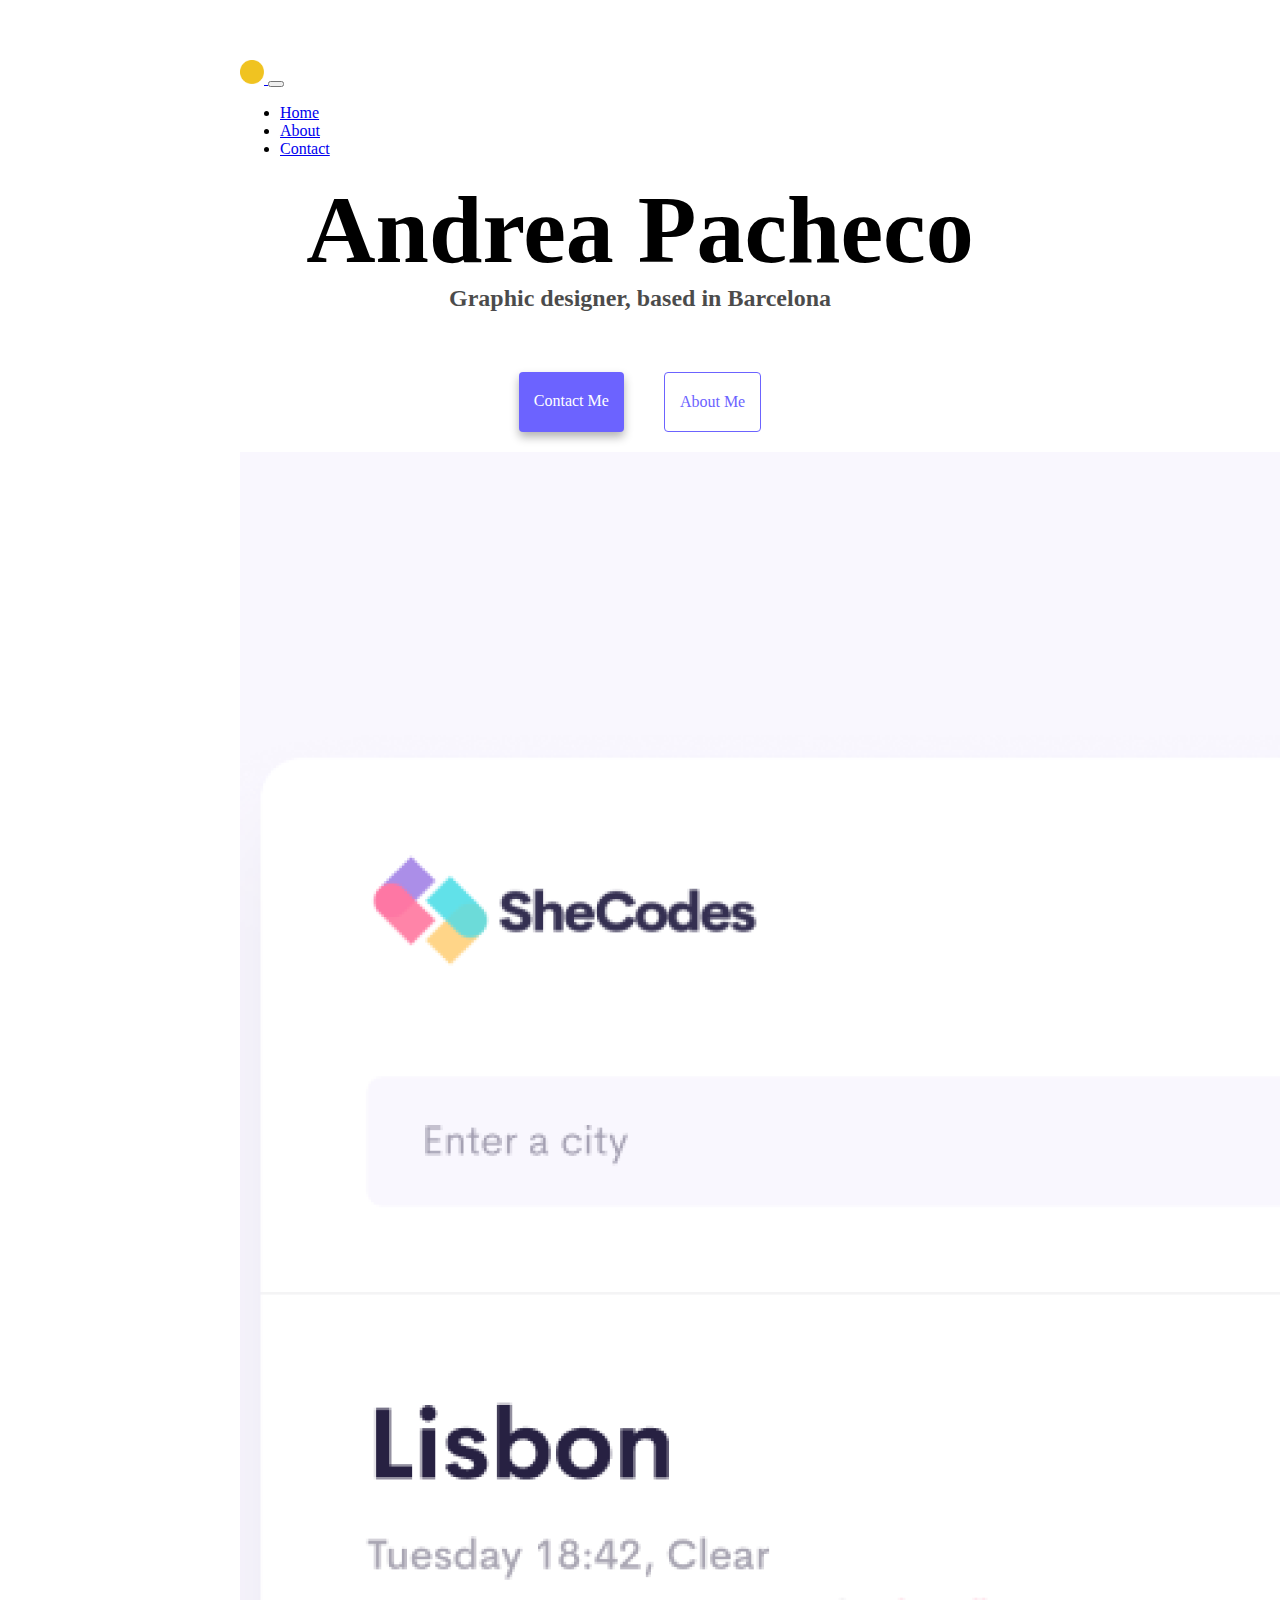
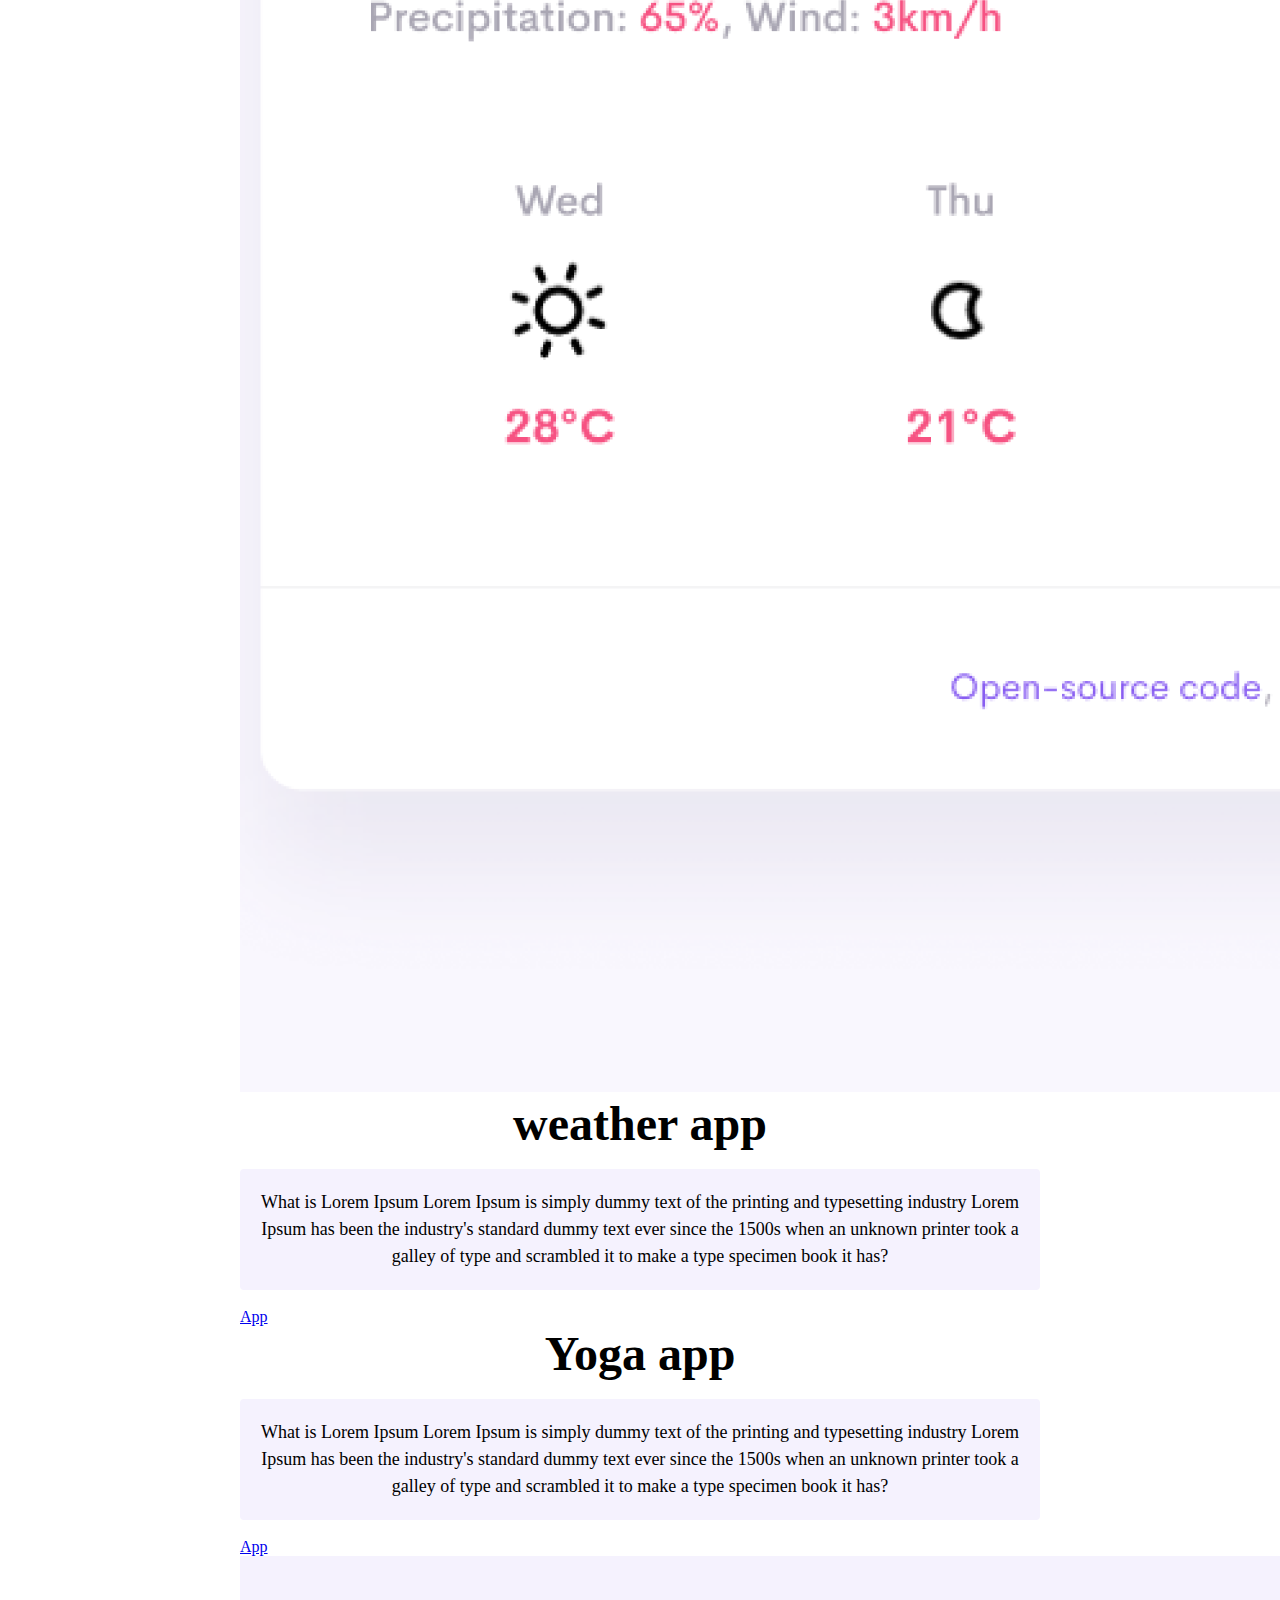
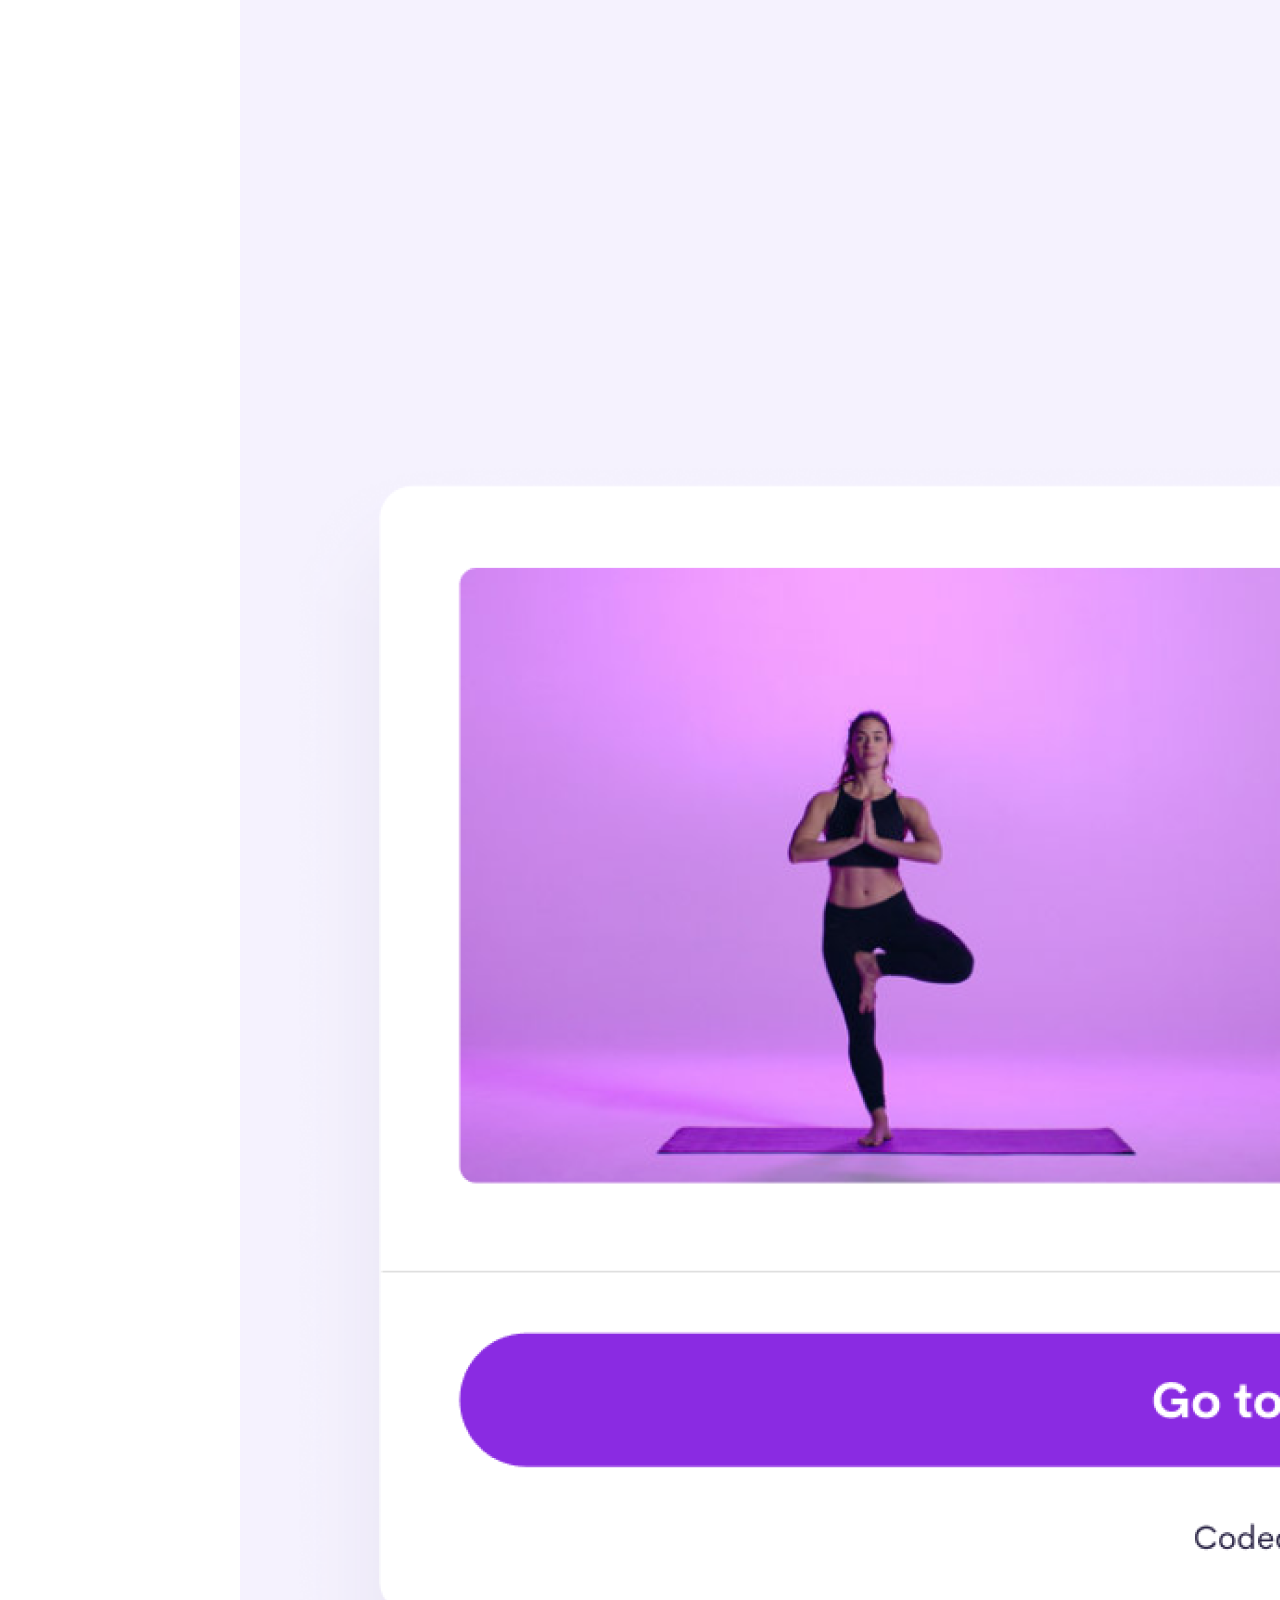
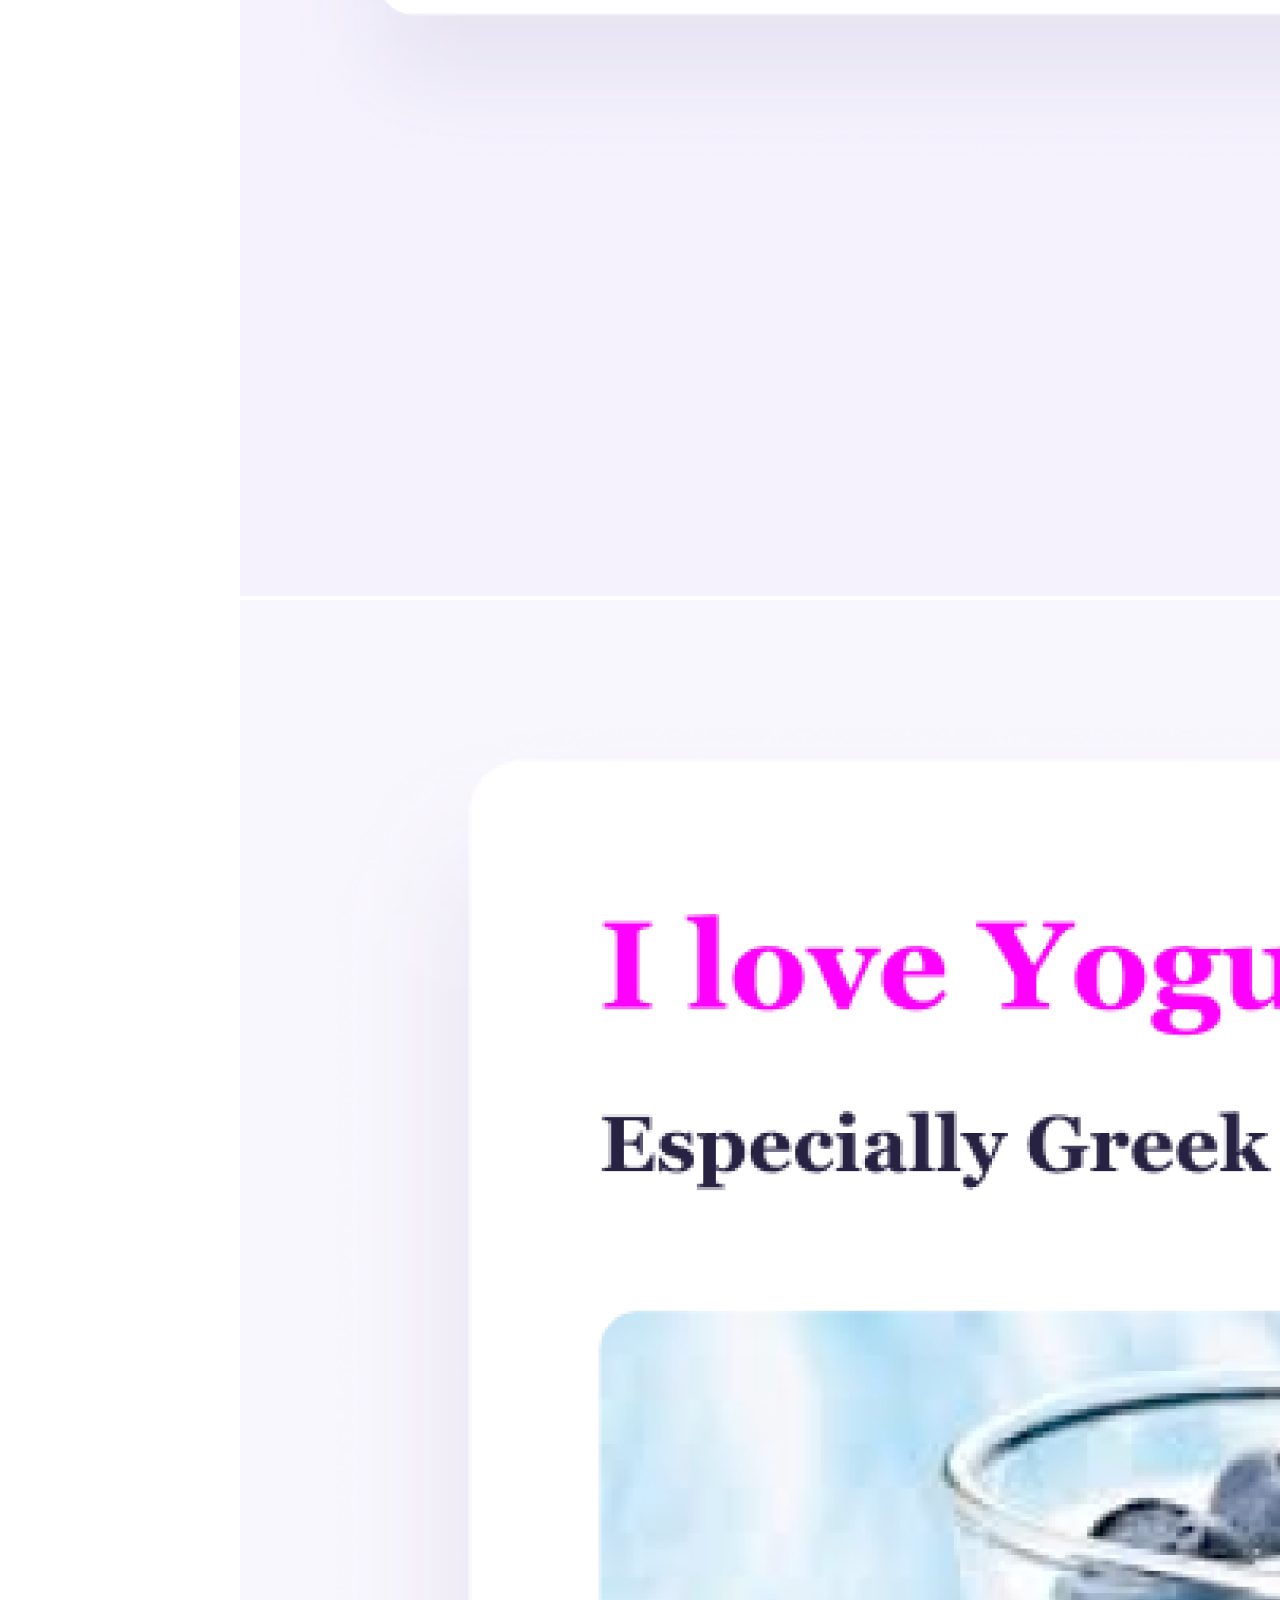
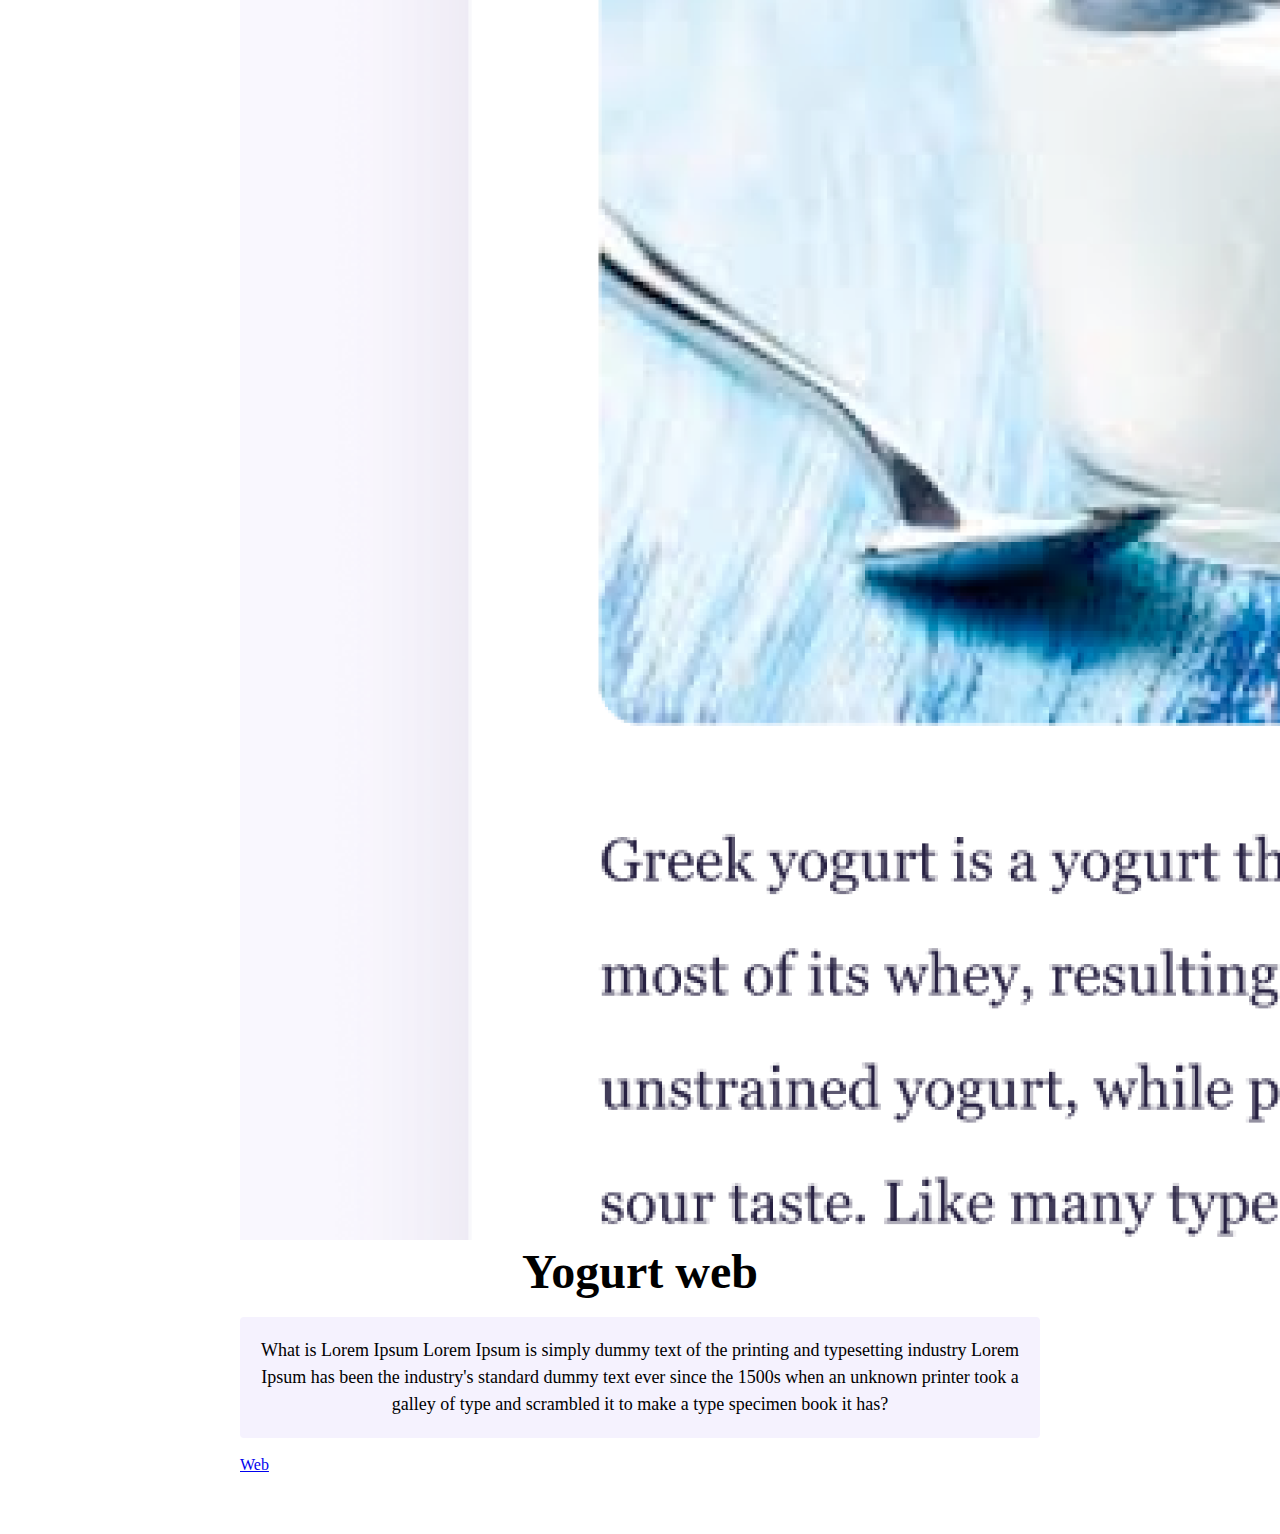
<file: index.html>
<!DOCTYPE html>
<html lang="en">
  <head>
    <meta charset="UTF-8" />
    <meta http-equiv="X-UA-Compatible" content="IE=edge" />
    <meta name="viewport" content="width=device-width, initial-scale=1.0" />
    <link
      href="https://cdn.jsdelivr.net/npm/bootstrap@5.0.0-beta3/dist/css/bootstrap.min.css"
      rel="stylesheet"
      integrity="sha384-eOJMYsd53ii+scO/bJGFsiCZc+5NDVN2yr8+0RDqr0Ql0h+rP48ckxlpbzKgwra6"
      crossorigin="anonymous"
    />
    <script
      src="https://cdn.jsdelivr.net/npm/bootstrap@5.0.0-beta3/dist/js/bootstrap.bundle.min.js"
      integrity="sha384-JEW9xMcG8R+pH31jmWH6WWP0WintQrMb4s7ZOdauHnUtxwoG2vI5DkLtS3qm9Ekf"
      crossorigin="anonymous"
    ></script>
    <meta name="description" content="Andrea Pacheco Multidisciplinary Graphic designer based in bacerlona">
    <title>ANDREA PACHECO Multidisciplinary Graphic designer</title>
    <link rel="stylesheet" href="style.css" />
  </head>
  <body>
    <nav class="navbar navbar-expand-lg navbar-light bg-light fixed-top">
      <div class="container-fluid">
        <a class="navbar-brand" href="#">
          <img src="images/icon-logo.png" alt="logo-andreapacheco" alt height="24" class="navbar-logo" />
        </a>

        <button
          class="navbar-toggler"
          type="button"
          data-bs-toggle="collapse"
          data-bs-target="#navbarNav"
          aria-controls="navbarNav"
          aria-expanded="true"
          aria-label="Toggle navigation"
        >
          <span class="navbar-toggler-icon"></span>
        </button>
        <div class="collapse navbar-collapse" id="navbarNav" style>
          <ul class="navbar-nav">
            <li class="nav-item">
              <a class="nav-link active" aria-current="page" href="index.html"
                >Home</a
              >
            </li>
            <li class="nav-item">
              <a class="nav-link" href="about.html">About</a>
            </li>
            <li class="nav-item">
              <a class="nav-link" href="about.html#contact">Contact</a>
            </li>
          </ul>
        </div>
      </div>
    </nav>
    <h1>Andrea Pacheco</h1>
    <h3>Graphic designer, based in Barcelona</h3>
    <div class="navigation-links">
      <a href="about.html#contact" class="contact-link">Contact me</a>
      <a href="about.html" class="about-link">About me</a>
    </div>

    <div class="container">
      <div class="row">
        <div class="col-sm-6">
          <img src="images/weather.png" alt="weather-app" class="img-fluid rounded d-none d-sm-block"/>
        </div>
        <div class="col-sm-6">
          <h2 class="mb-3">weather app</h2>
          <p>
            What is Lorem Ipsum Lorem Ipsum is simply dummy text of the printing
            and typesetting industry Lorem Ipsum has been the industry's
            standard dummy text ever since the 1500s when an unknown printer
            took a galley of type and scrambled it to make a type specimen book
            it has?
          </p>

          <div class="mt-5">
            <a href="#" class="primary-link" title="weather-app"> App</a>
          </div>
        </div>
      </div>
      <div class="row mt-5">
        <div class="col-sm-6">
          <h2 class="mb-3">Yoga app</h2>
          <p>
            What is Lorem Ipsum Lorem Ipsum is simply dummy text of the printing
            and typesetting industry Lorem Ipsum has been the industry's
            standard dummy text ever since the 1500s when an unknown printer
            took a galley of type and scrambled it to make a type specimen book
            it has?
          </p>
          <div class="mt-5">
            <a href="#" class="primary-link" title="yoga-app" > App</a>
          </div>
        </div>
        <div class="col-sm-6">
          <img src="images/yoga.png" alt="yoga-app" class="img-fluid rounded d-none d-sm-block" />
        </div>
      </div>

      <div class="row mt-5">
        <div class="col-sm-6">
          <img src="images/yogurt.png" alt="yogurt-web" class="img-fluid rounded d-none d-sm-block" />
        </div>
        <div class="col-sm-6">
          <h2 class="mb-3">Yogurt web</h2>
          <p>
            What is Lorem Ipsum Lorem Ipsum is simply dummy text of the printing
            and typesetting industry Lorem Ipsum has been the industry's
            standard dummy text ever since the 1500s when an unknown printer
            took a galley of type and scrambled it to make a type specimen book
            it has?
          </p>
          <div class="mt-5">
            <a href="#" class="primary-link" title="yogurt-web"> Web</a>
          </div>
        </div>
      </div>
    </div>
  </body>
</html>
</file>
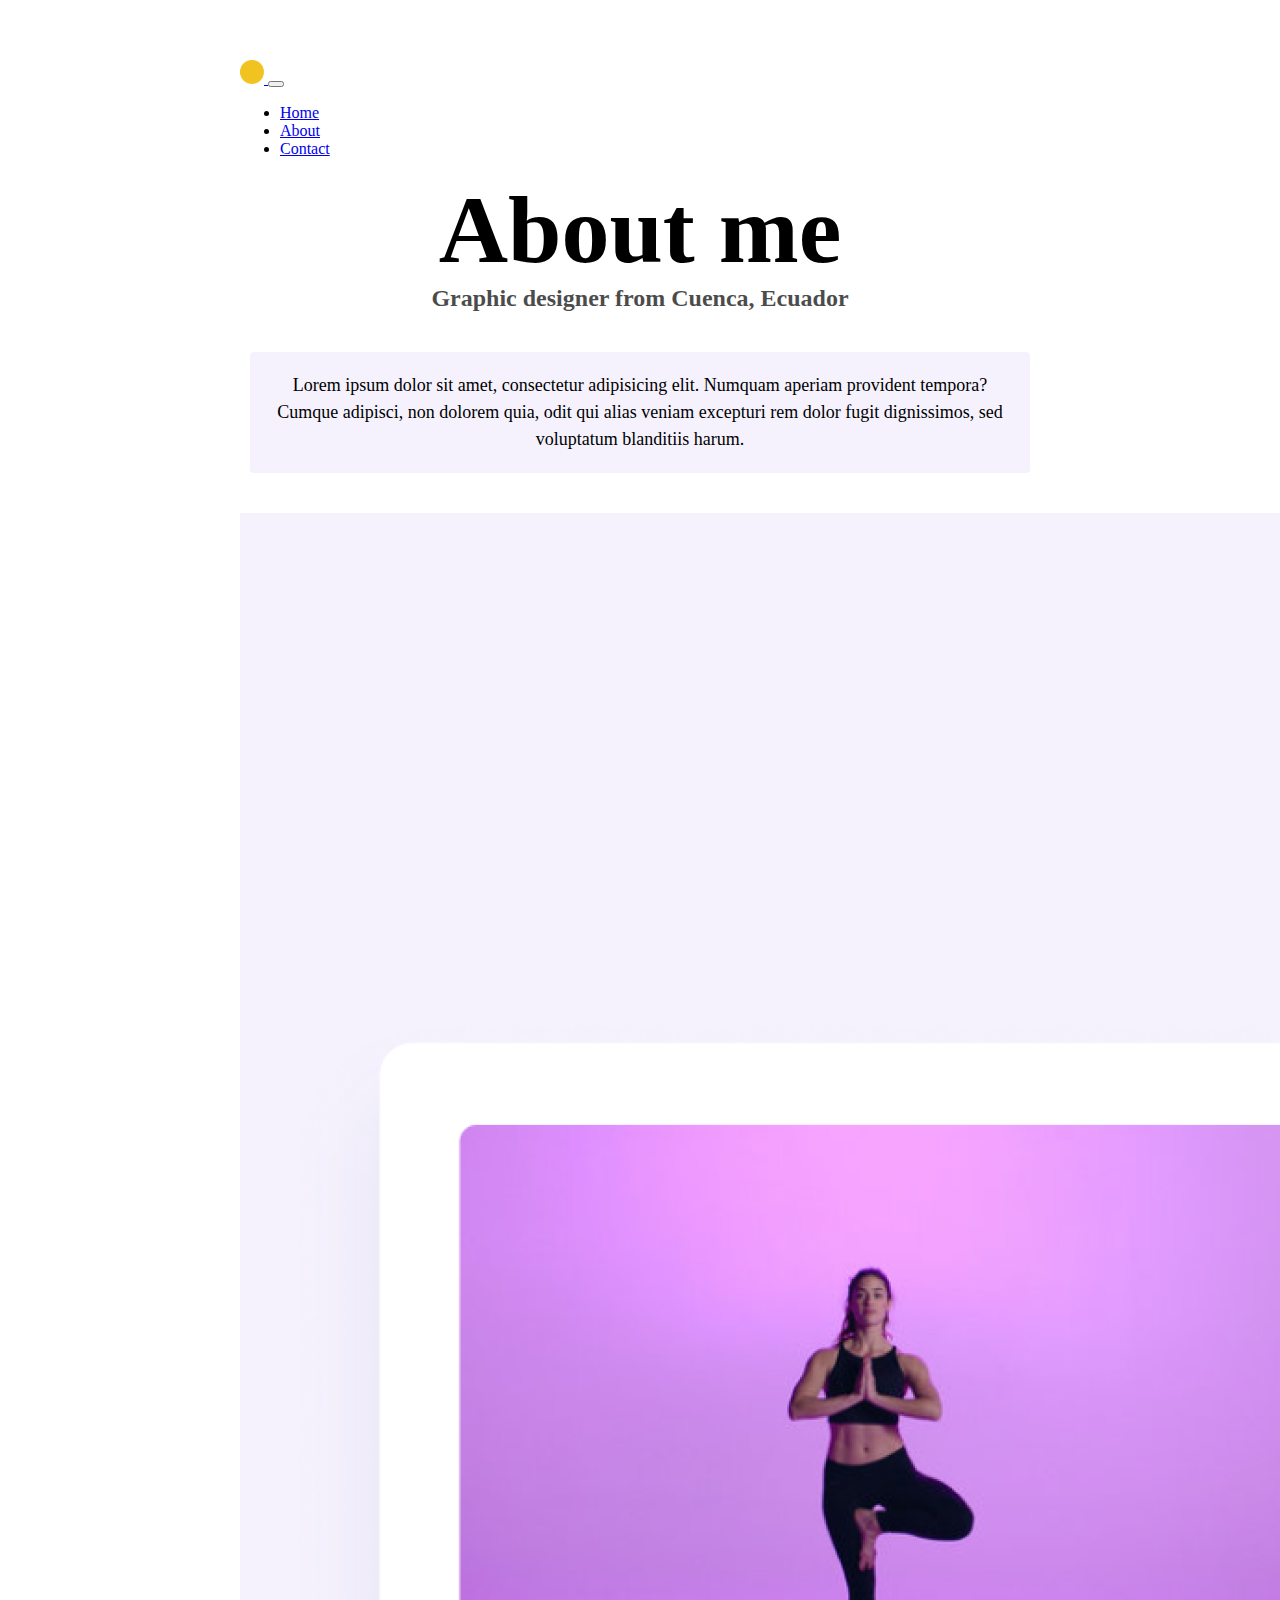
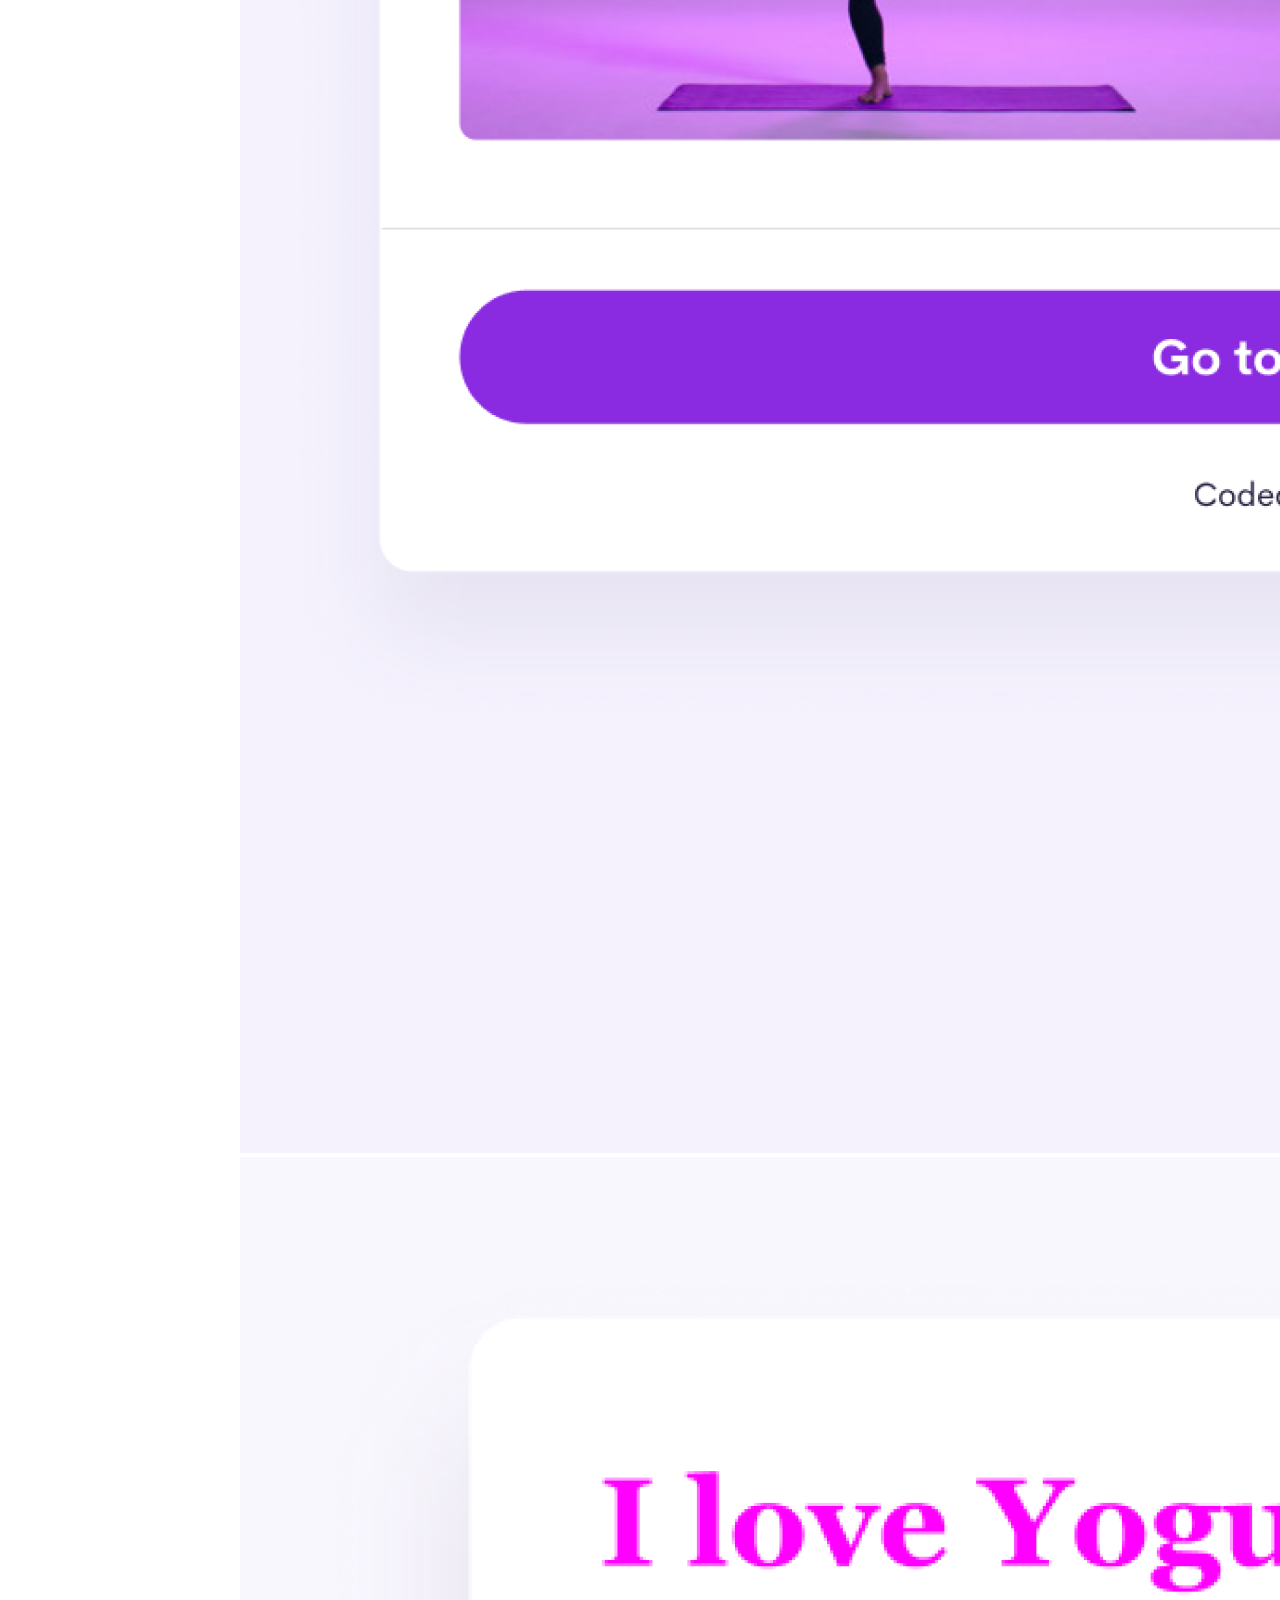
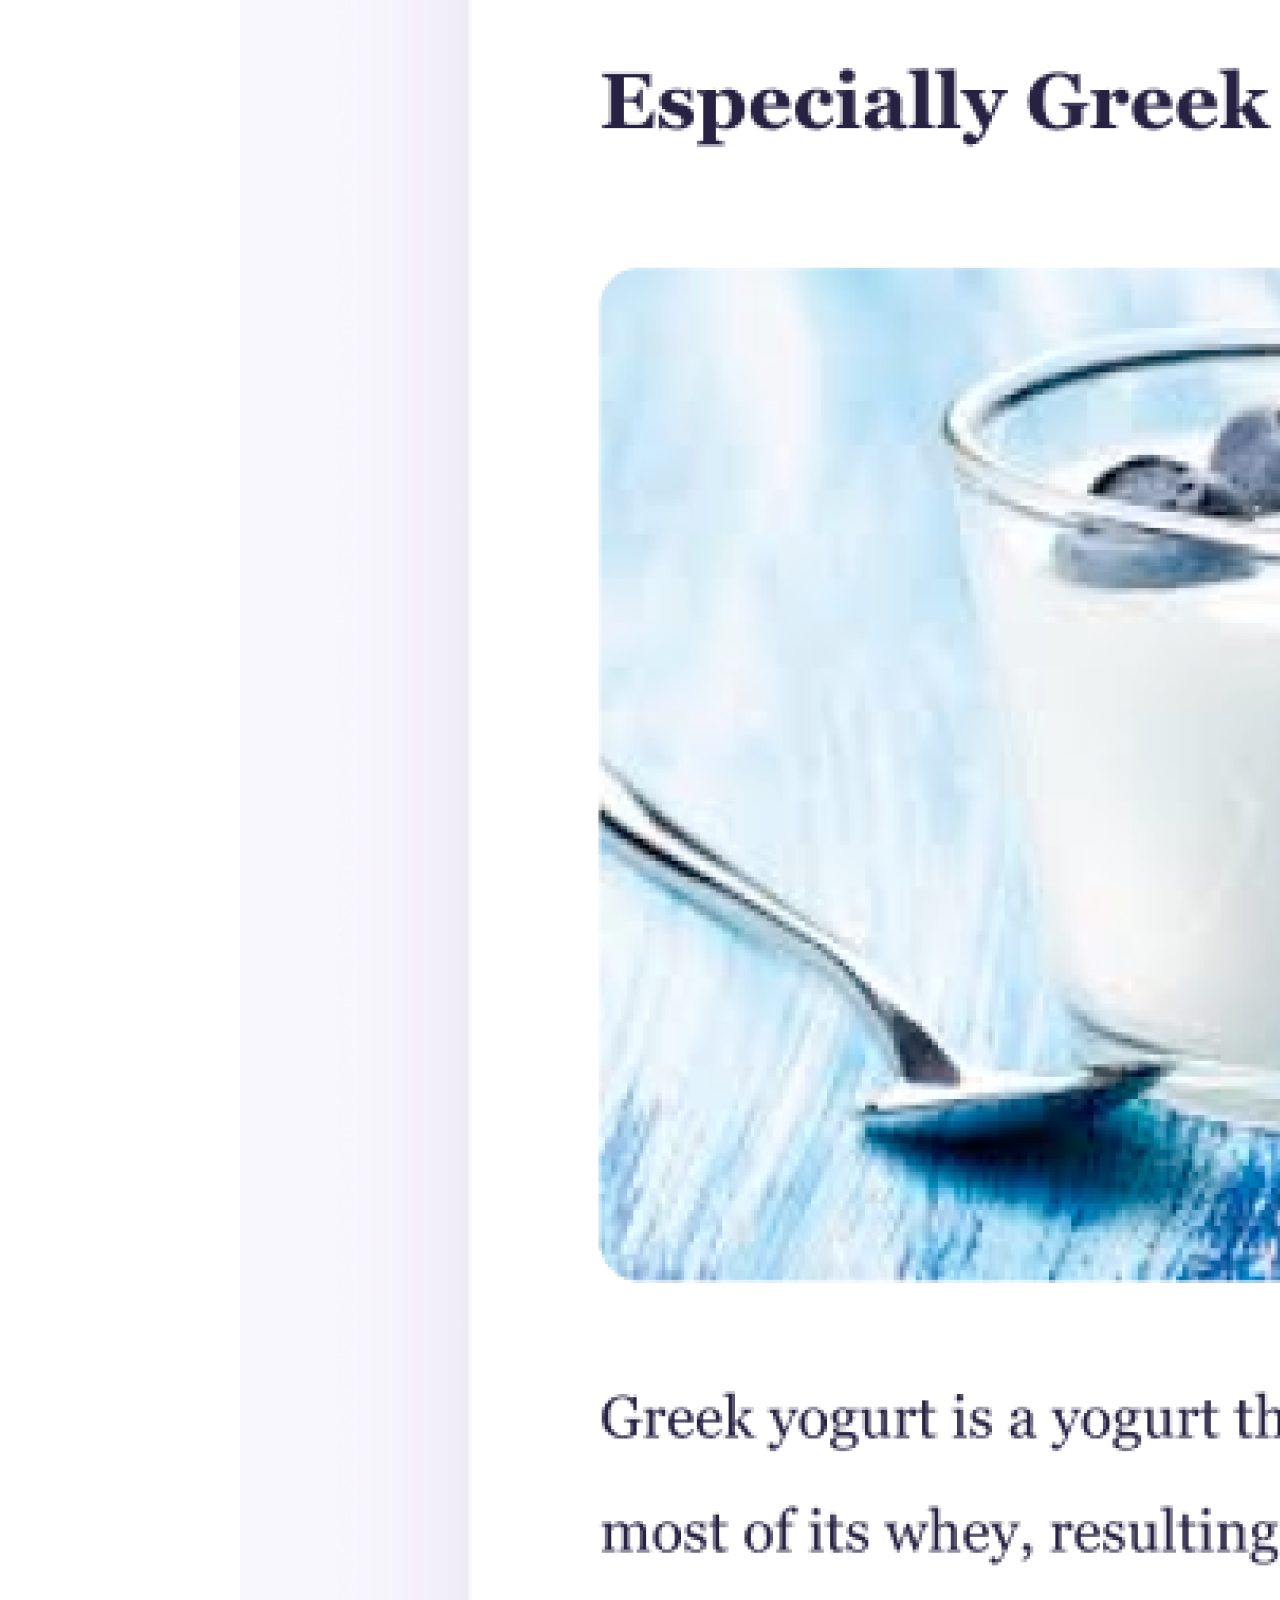
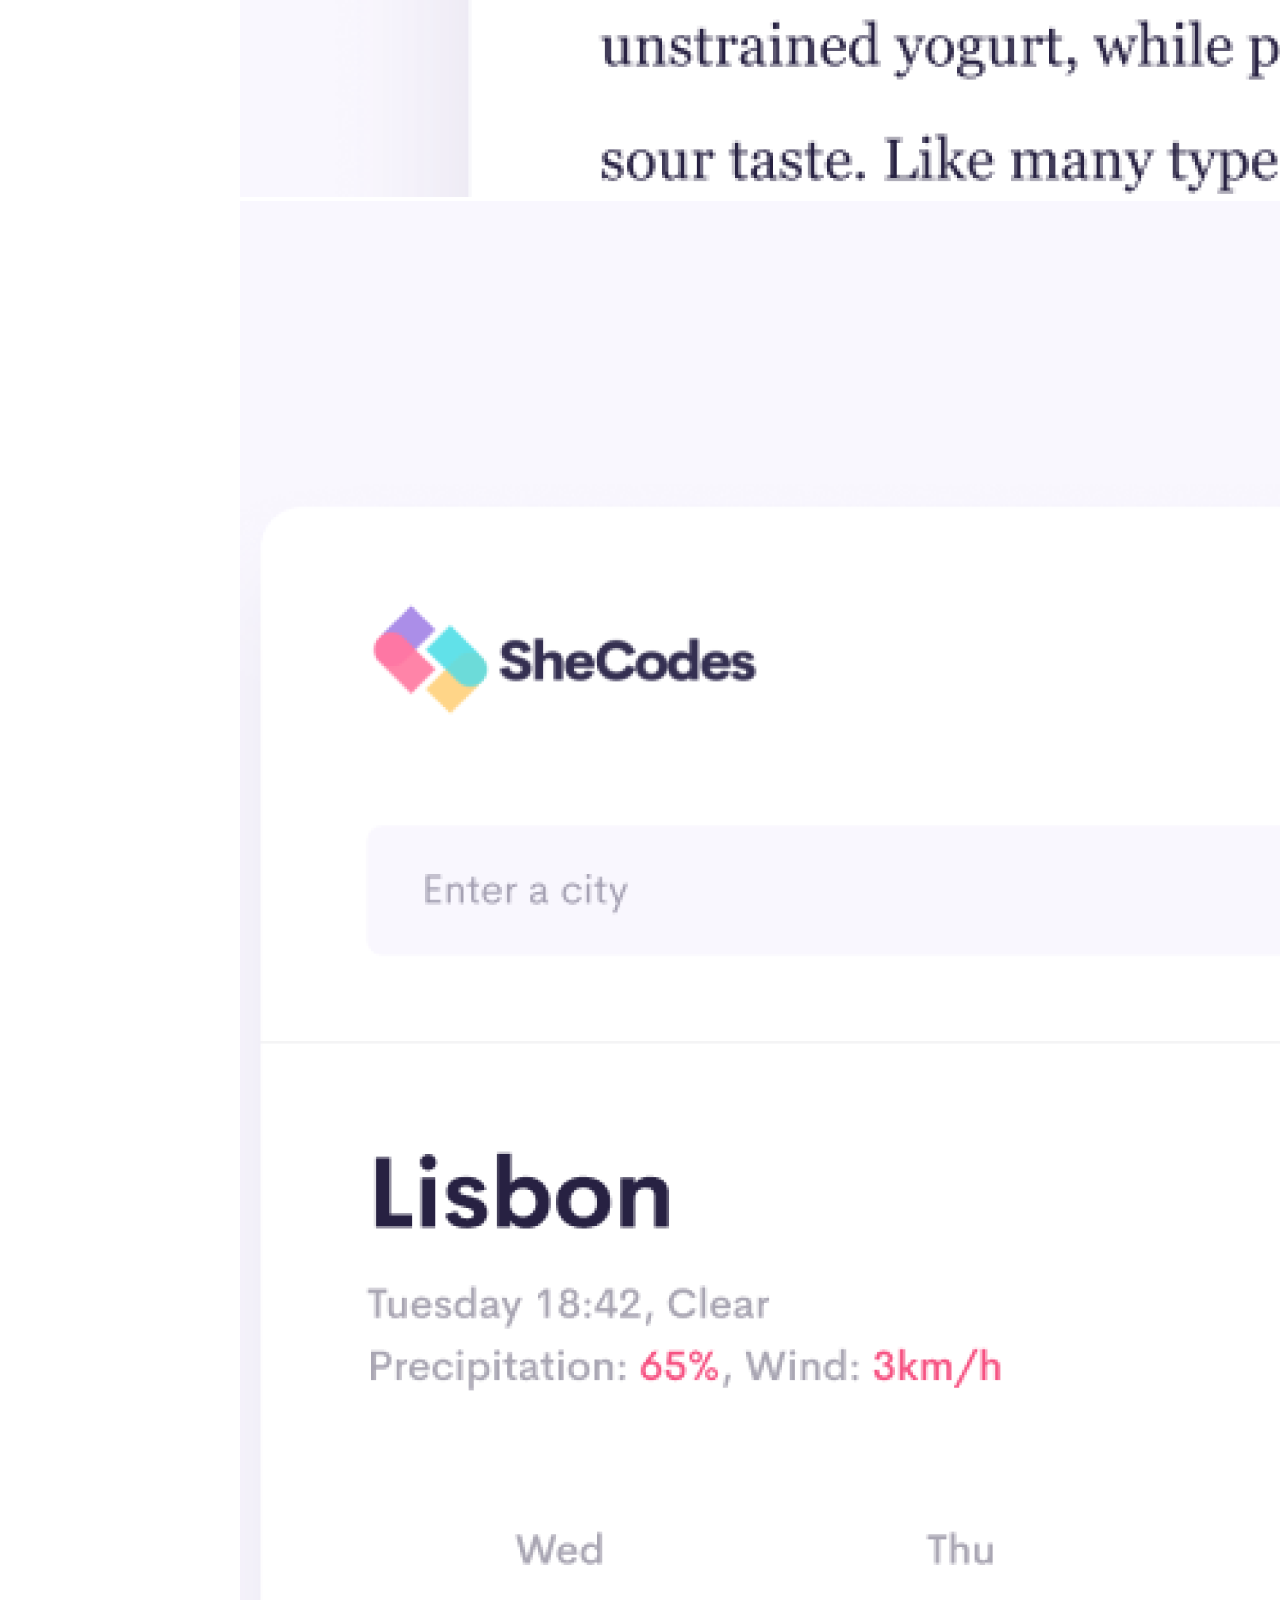
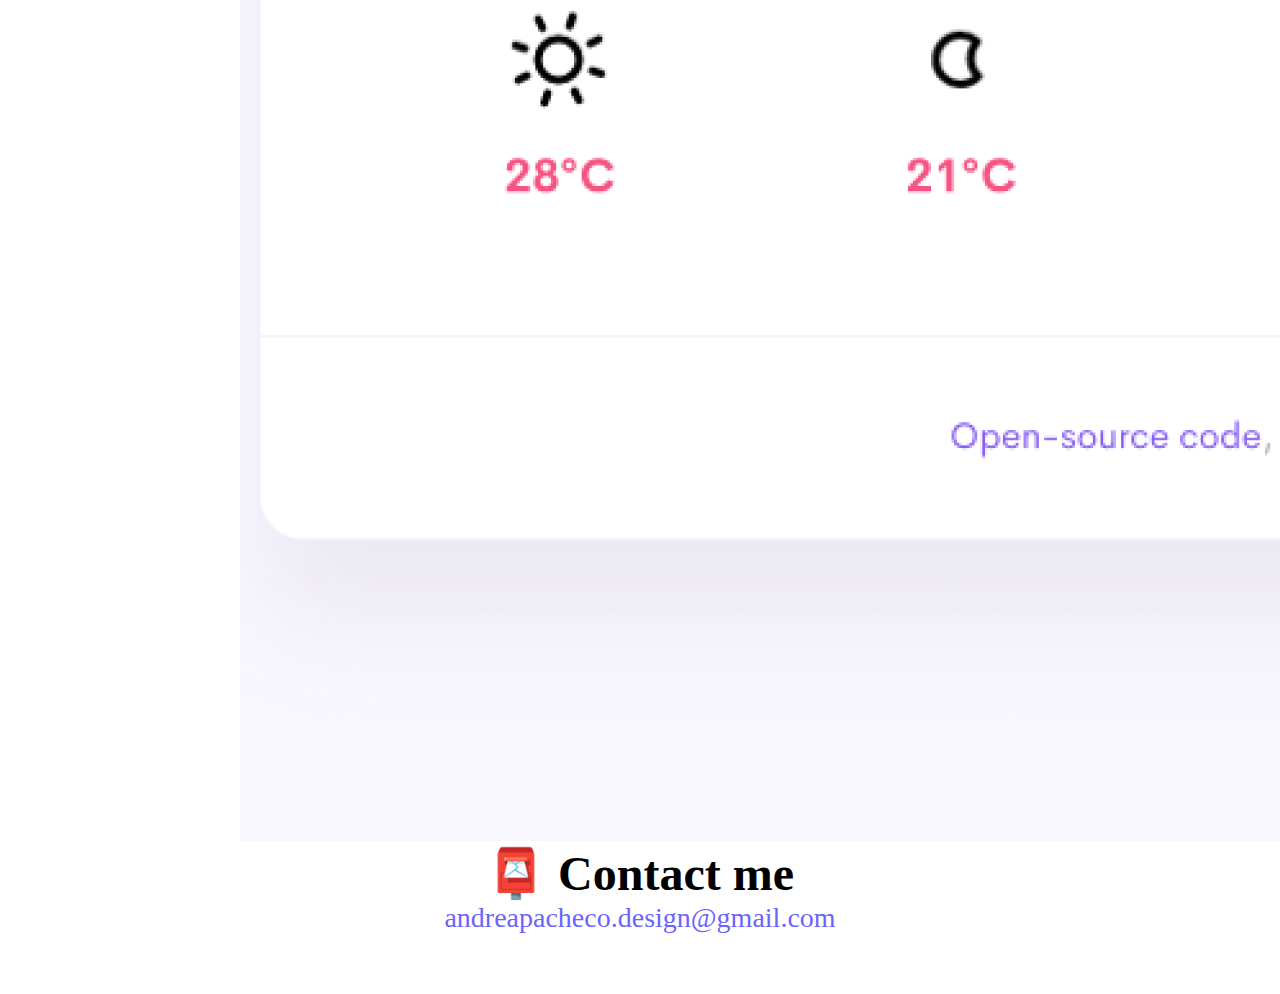
<file: about.html>
<!DOCTYPE html>
<html lang="en">
  <head>
    <meta charset="UTF-8" />
    <meta http-equiv="X-UA-Compatible" content="IE=edge" />
    <meta name="viewport" content="width=device-width, initial-scale=1.0" />
    <link rel="stylesheet" href="style.css" />
    <link
      href="https://cdn.jsdelivr.net/npm/bootstrap@5.0.0-beta3/dist/css/bootstrap.min.css"
      rel="stylesheet"
      integrity="sha384-eOJMYsd53ii+scO/bJGFsiCZc+5NDVN2yr8+0RDqr0Ql0h+rP48ckxlpbzKgwra6"
      crossorigin="anonymous"
    />
    <script
      src="https://cdn.jsdelivr.net/npm/bootstrap@5.0.0-beta3/dist/js/bootstrap.bundle.min.js"
      integrity="sha384-JEW9xMcG8R+pH31jmWH6WWP0WintQrMb4s7ZOdauHnUtxwoG2vI5DkLtS3qm9Ekf"
      crossorigin="anonymous"
    ></script>
    <meta name="description" content="About Andrea Pacheco Multidisciplinary Graphic designer based in bacerlona">
    <title>About Andrea Pacheco</title>
  </head>
  <body>
    <nav class="navbar navbar-expand-lg navbar-light bg-light fixed-top">
      <div class="container">
        <a class="navbar-brand" href="index.html">
          <img src="images/icon-logo.png" alt="logo-andreapacheco" alt height="24" class="navbar-logo" />
        </a>

        <button
          class="navbar-toggler"
          type="button"
          data-bs-toggle="collapse"
          data-bs-target="#navbarNav"
          aria-controls="navbarNav"
          aria-expanded="false"
          aria-label="Toggle navigation"
        >
          <span class="navbar-toggler-icon"></span>
        </button>
        <div class="collapse navbar-collapse" id="navbarNav">
          <ul class="navbar-nav">
            <li class="nav-item">
              <a class="nav-link" aria-current="page" href="index.html">Home</a>
            </li>
            <li class="nav-item">
              <a class="nav-link active" href="about.html">About</a>
            </li>
            <li class="nav-item">
              <a class="nav-link" href="about.html#contact">Contact</a>
            </li>
          </ul>
        </div>
      </div>
    </nav>

    <h1 class="text-center">About me</h1>
    <h3 class="text-center">Graphic designer from Cuenca, Ecuador</h3>
    <div class="about-paragraphs text-center">
      <p>
        Lorem ipsum dolor sit amet, consectetur adipisicing elit. Numquam
        aperiam provident tempora? Cumque adipisci, non dolorem quia, odit qui
        alias veniam excepturi rem dolor fugit dignissimos, sed voluptatum
        blanditiis harum.
      </p>
    </div>

    <div class="container">
      <div class="row">
        <div class="col-sm-4">
          <img src="images/yoga.png" alt="yoga-app" class="img-fluid p-2 shadow rounded" />
        </div>
        <div class="col-sm-4">
          <img src="images/yogurt.png"  alt="yogurt-web" class="img-fluid p-2 shadow rounded" />
        </div>
        <div class="col-sm-4">
          <img src="images/weather.png" alt="weather-app" class="img-fluid p-2 shadow rounded" />
        </div>
      </div>
    </div>

    <div id="contact">
      <h2>📮 Contact me</h2>
      <a href="mailto:andreapacheco.design@gmail.com" class="email-link">
        andreapacheco.design@gmail.com
      </a>
    </div>
  </body>
</html>
</file>
<file: style.css>
:root {
    --primary-color: #6c63ff;
    --secondary-color: #f5f2fe;
    --box-shadow: 0 5px 10px rgba(0, 0, 0, 0.3);
  }
  
  body {
    margin: 60px auto;
    max-width: 800px;
  }
  
  h1,
  h2,
  h3 {
    text-align: center;
    margin: 0;
  }
  
  h1 {
    font-size: 96px;
  }
  
  h2 {
    font-size: 48px;
  }
  
  h3 {
    font-size: 24px;
    opacity: 0.7;
  }
  
  p {
    background: var(--secondary-color);
    padding: 20px;
    border-radius: 4px;
    font-size: 18px;
    line-height: 1.5;
    text-align: center;
  }
  
  .navigation-links {
    display: flex;
    margin-top: 40px;
    justify-content: center;
  }
  
  .navigation-links a {
    margin: 20px;
    border-radius: 4px;
    padding: 20px 15px;
    text-decoration: none;
    text-transform: capitalize;
  }
  
  .contact-link {
    background: var(--primary-color);
    box-shadow: var(--box-shadow);
    color: white;
  }
  
  .about-link {
    color: var(--primary-color);
    border: 1px solid var(--primary-color);
  }
  
  .homepage-link {
    color: var(--primary-color);
    text-align: center;
    display: block;
  }
  
  .about-paragraphs {
    display: flex;
    margin: 30px 0;
  }
  
  .about-paragraphs p {
    margin: 10px;
  }
  
  .email-link {
    display: flex;
    justify-content: center;
    color: var(--primary-color);
    font-size: 28px;
    text-decoration: none;
  }
  
  .email-link:hover {
    text-decoration: underline;
  }
  
  @media (max-width: 576px) {
    h1 {
      font-size: 48px;
      line-height: 1.5;
    }
  
    h2 {
      font-size: 32px;
      text-align: center;
      text-decoration: none;
    }
  
    p {
      text-align: center;
    }
  
    .project-link {
      display: block;
      text-align: center;
      margin: 0 20px;
    }
  }
</file>
